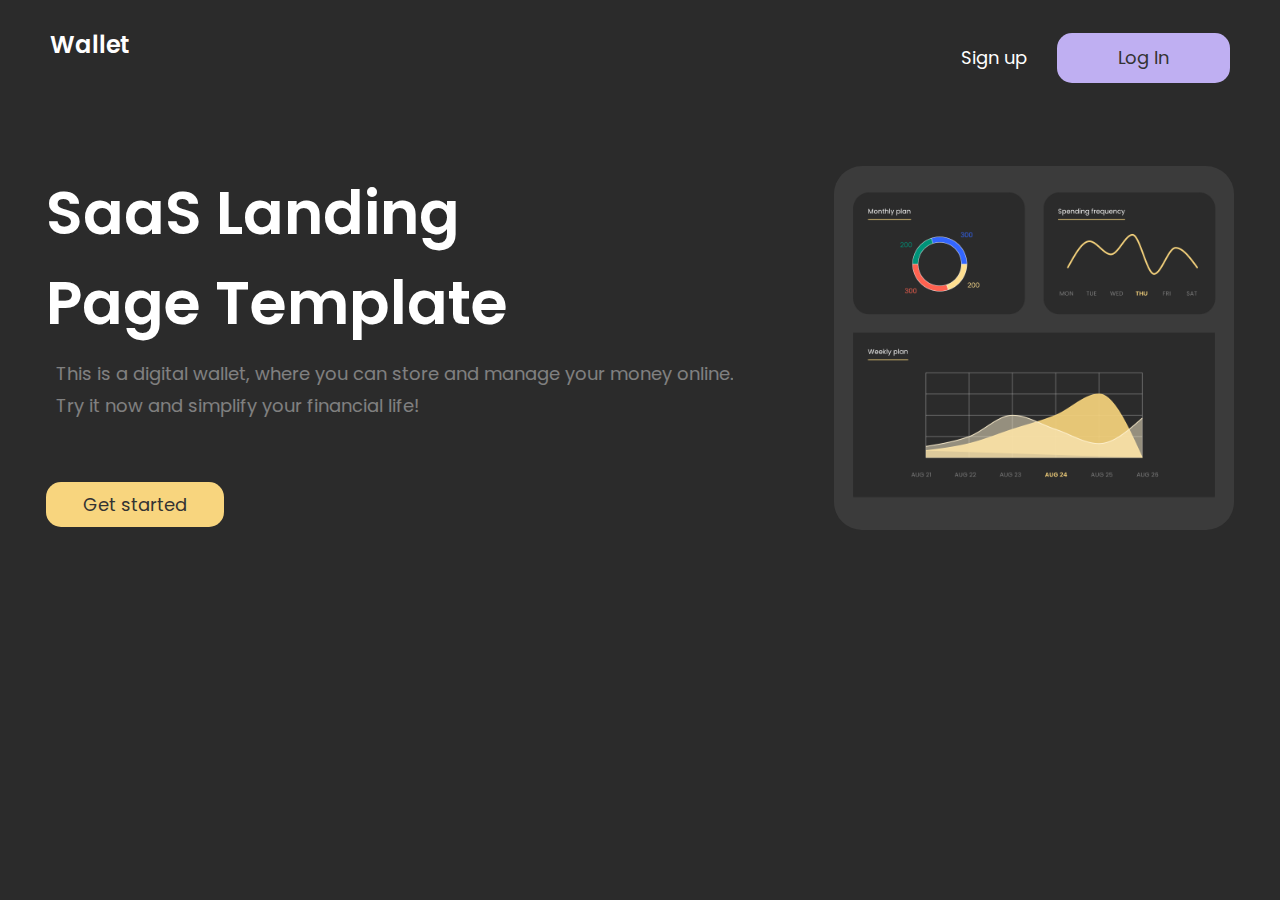
<file: index.html>
<!DOCTYPE html>
<html lang="en">
  <head>
    <meta charset="UTF-8" />
    <meta name="viewport" content="width=device-width, initial-scale=1.0" />
    <link rel="stylesheet" href="styles.css" />
    <title>Wallet</title>
  </head>
  <body>
    <header>
      <a href=""><h1 class="header_logo">Wallet</h1></a>
      <div class="actions">
        <a href="">Sign up</a>
        <button>Log In</button>
      </div>
    </header>
    <main>
      <section class="main_description">
        <h1>
          SaaS Landing <br />
          Page Template
        </h1>
        <p>
          This is a digital wallet, where you can store and manage your money
          online. <br />
          Try it now and simplify your financial life!
        </p>
        <button>Get started</button>
      </section>
      <section class="mainImg">
        <img src="img/image.png" alt="" class="img" />
      </section>
    </main>
  </body>
</html>
</file>
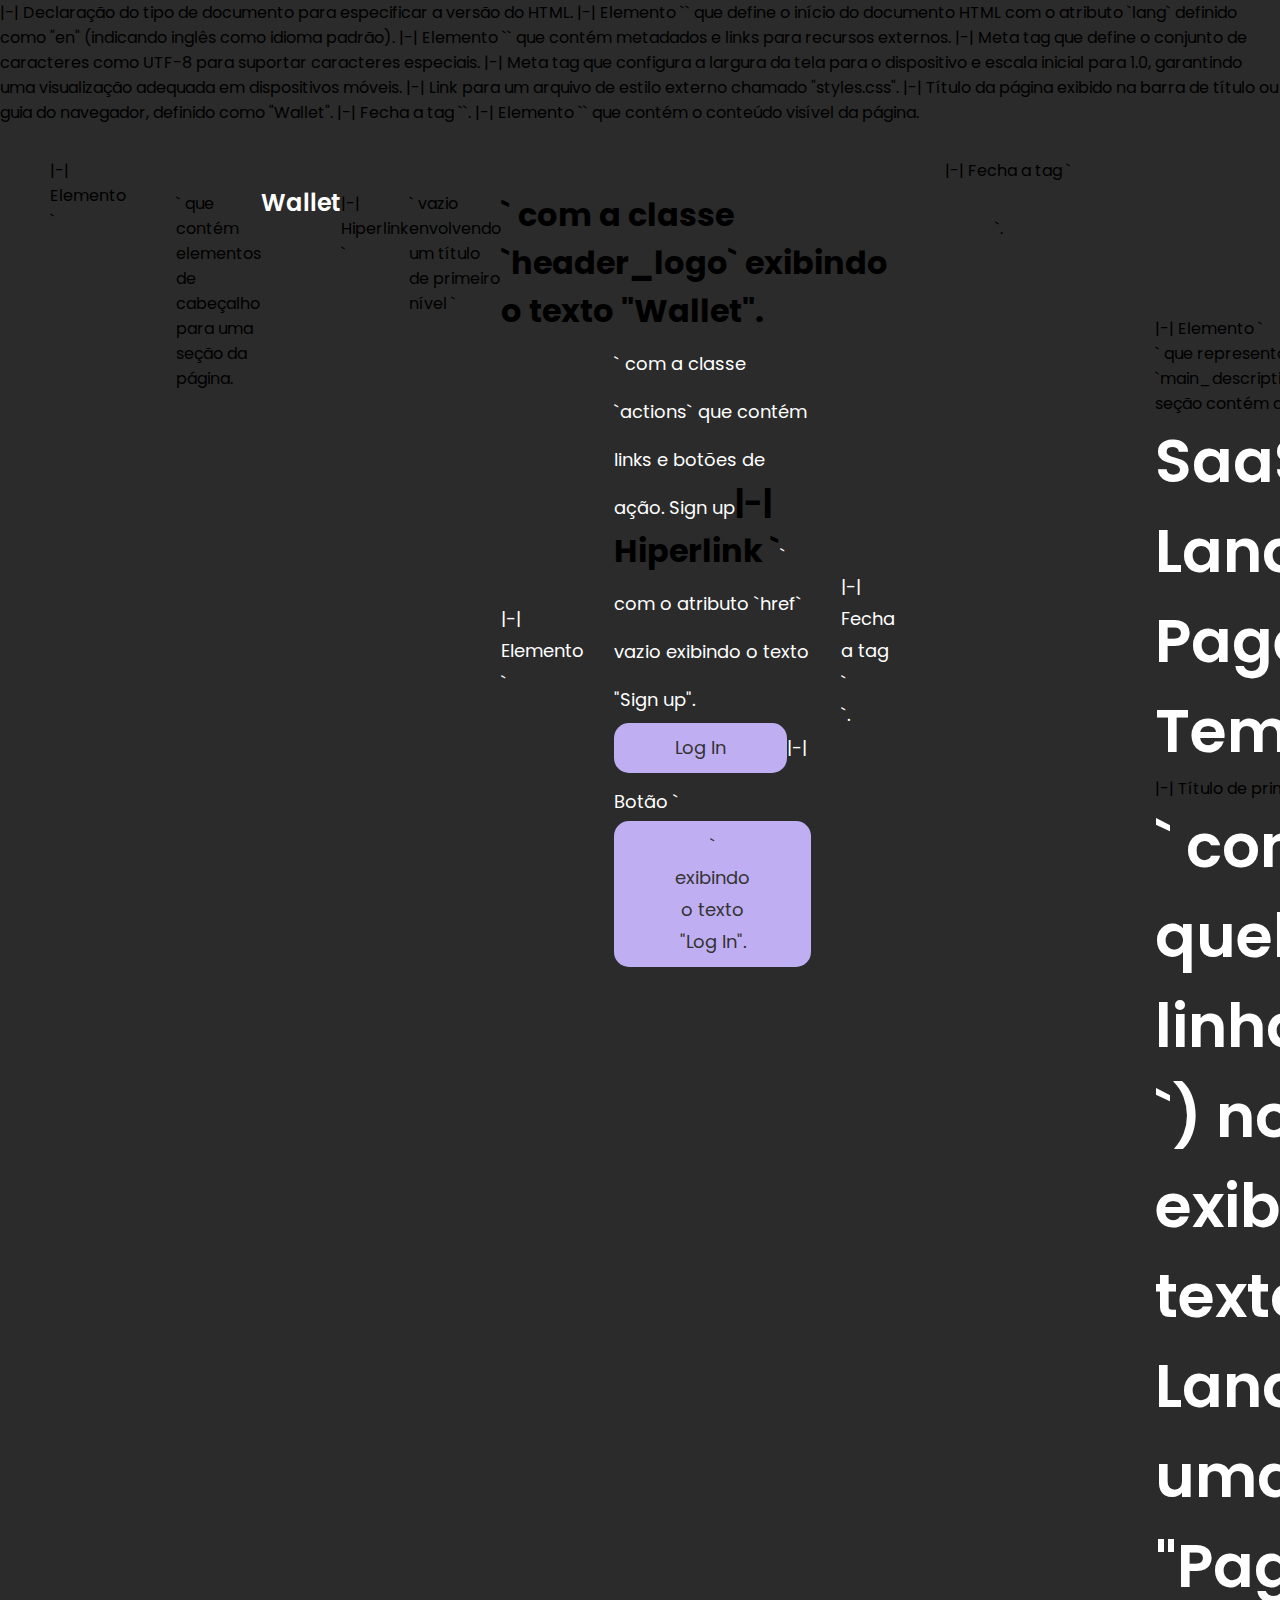
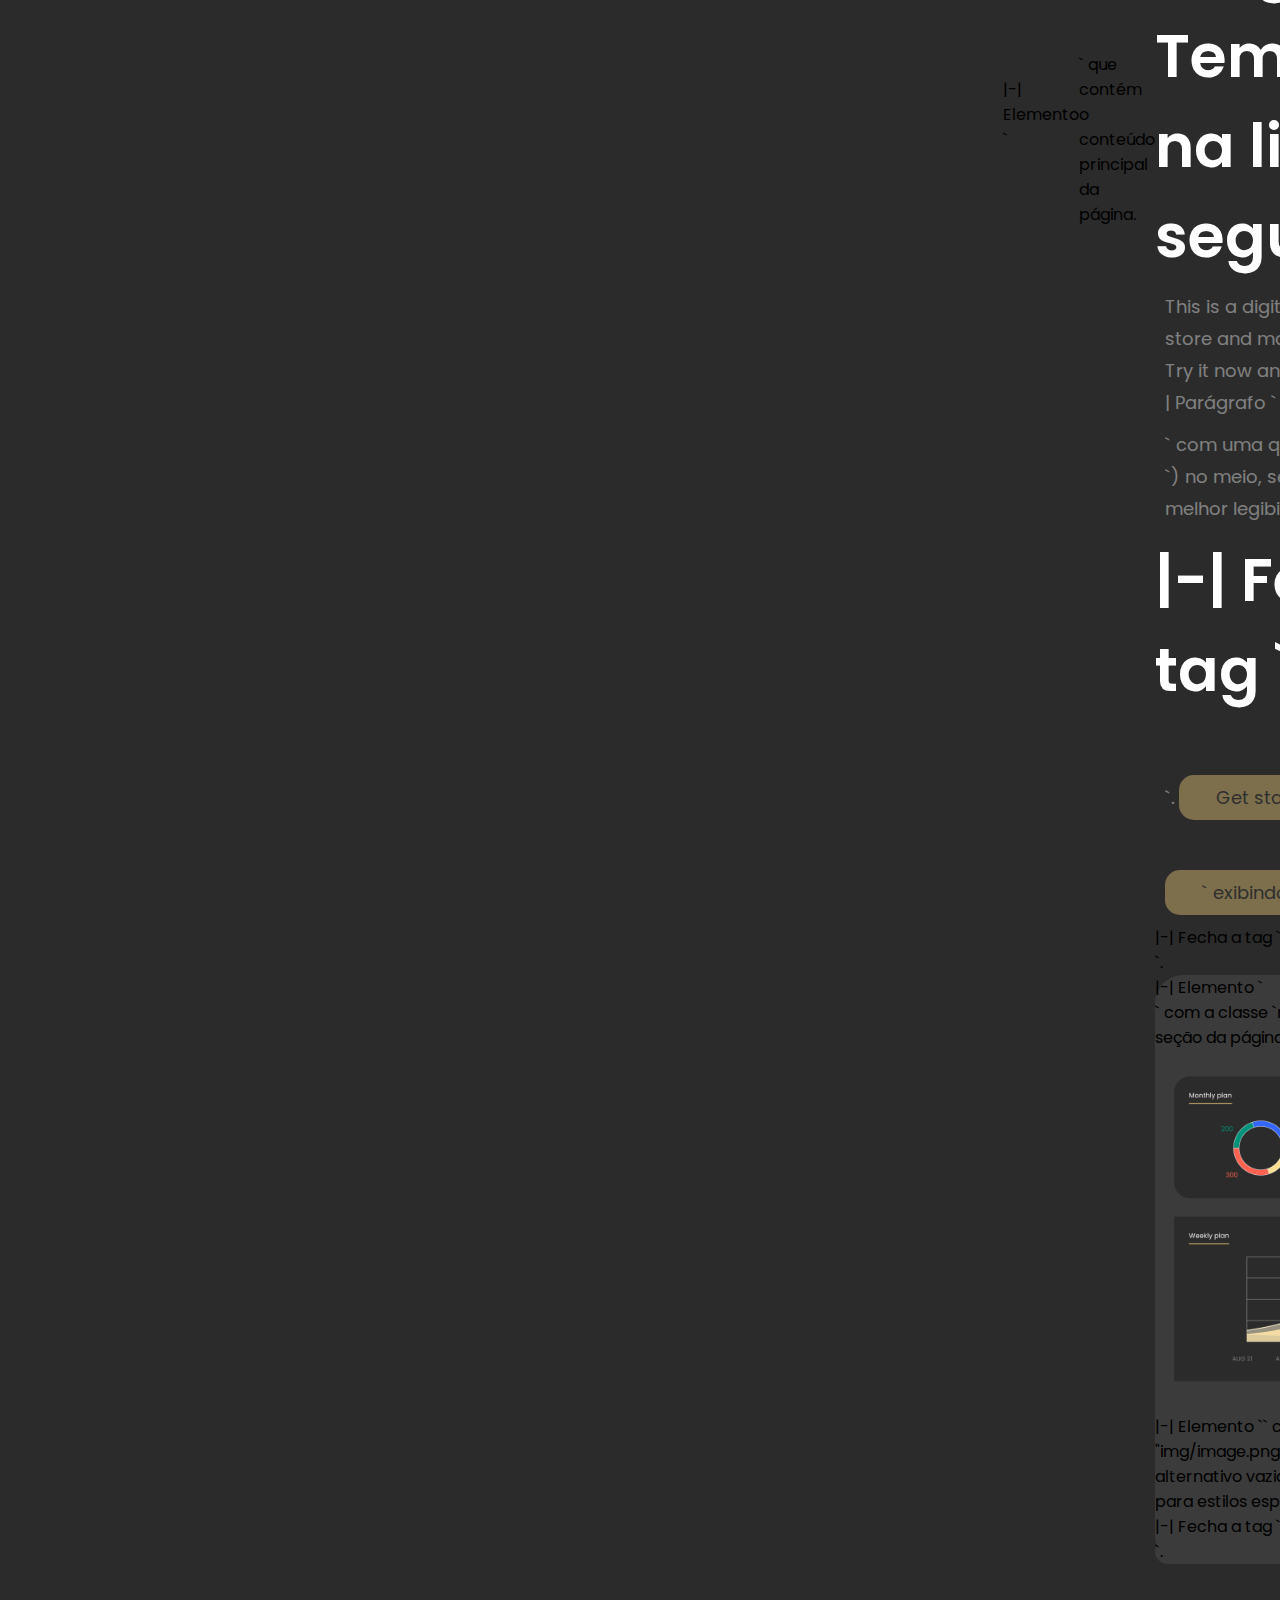
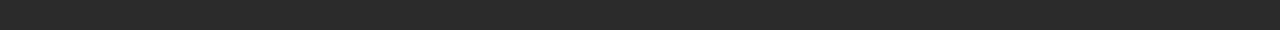
<file: code.html>
<!DOCTYPE html>|-| Declaração do tipo de documento para especificar a versão do HTML.
<html lang="en">|-| Elemento `<html>` que define o início do documento HTML com o atributo `lang` definido como "en" (indicando inglês como idioma padrão).
  <head>|-| Elemento `<head>` que contém metadados e links para recursos externos.
    <meta charset="UTF-8" />|-| Meta tag que define o conjunto de caracteres como UTF-8 para suportar caracteres especiais.
    <meta name="viewport" content="width=device-width, initial-scale=1.0" />|-| Meta tag que configura a largura da tela para o dispositivo e escala inicial para 1.0, garantindo uma visualização adequada em dispositivos móveis.
    <link rel="stylesheet" href="styles.css" />|-| Link para um arquivo de estilo externo chamado "styles.css".
    <title>Wallet</title>|-| Título da página exibido na barra de título ou guia do navegador, definido como "Wallet".
  </head>|-| Fecha a tag `<head>`.
  <body>|-| Elemento `<body>` que contém o conteúdo visível da página.
    <header>|-| Elemento `<header>` que contém elementos de cabeçalho para uma seção da página.
      <a href=""><h1 class="header_logo">Wallet</h1></a>|-| Hiperlink `<a>` vazio envolvendo um título de primeiro nível `<h1>` com a classe `header_logo` exibindo o texto "Wallet".
      <div class="actions">|-| Elemento `<div>` com a classe `actions` que contém links e botões de ação.
        <a href="">Sign up</a>|-| Hiperlink `<a>` com o atributo `href` vazio exibindo o texto "Sign up".
        <button>Log In</button>|-| Botão `<button>` exibindo o texto "Log In".
      </div>|-| Fecha a tag `<div class="actions">`.
    </header>|-| Fecha a tag `<header>`.
    <main>|-| Elemento `<main>` que contém o conteúdo principal da página.
      <section class="main_description">|-| Elemento `<section>` que representa uma seção da página. Pela classe `main_description`, podemos inferir que esta seção contém a descrição principal da página.
        <h1>SaaS Landing <br> Page Template</h1>|-| Título de primeiro nível `<h1>` com uma quebra de linha (`<br>`) no meio, exibindo o texto "SaaS Landing" em uma linha e "Page Template" na linha seguinte.
        <p>
          This is a digital wallet, where you can store and manage your money
          online <br> Try it now and simplify your financial life!|-| Parágrafo `<p>` com uma quebra de linha (`<br>`) no meio, separando as frases para melhor legibilidade.
        </p>|-| Fecha a tag `<p>`.
        <button>Get started</button>|-| Botão `<button>` exibindo o texto "Get started".
      </section>|-| Fecha a tag `<section class="main_description">`.
      <section class="mainImg">|-| Elemento `<section>` com a classe `mainImg` que representa outra seção da página.
        <img src="img/image.png" alt="" class="img">|-| Elemento `<img>` com o atributo `src` definido como "img/image.png" (caminho da imagem) e um texto alternativo vazio. A classe `img` pode ser usada para estilos específicos, como CSS.
      </section>|-| Fecha a tag `<section class="mainImg">`.
    </main>|-| Fecha a tag `<main>`.
  </body>|-| Fecha a tag `<body>`.
</html>|-| Fecha a tag `<html>`.
</file>
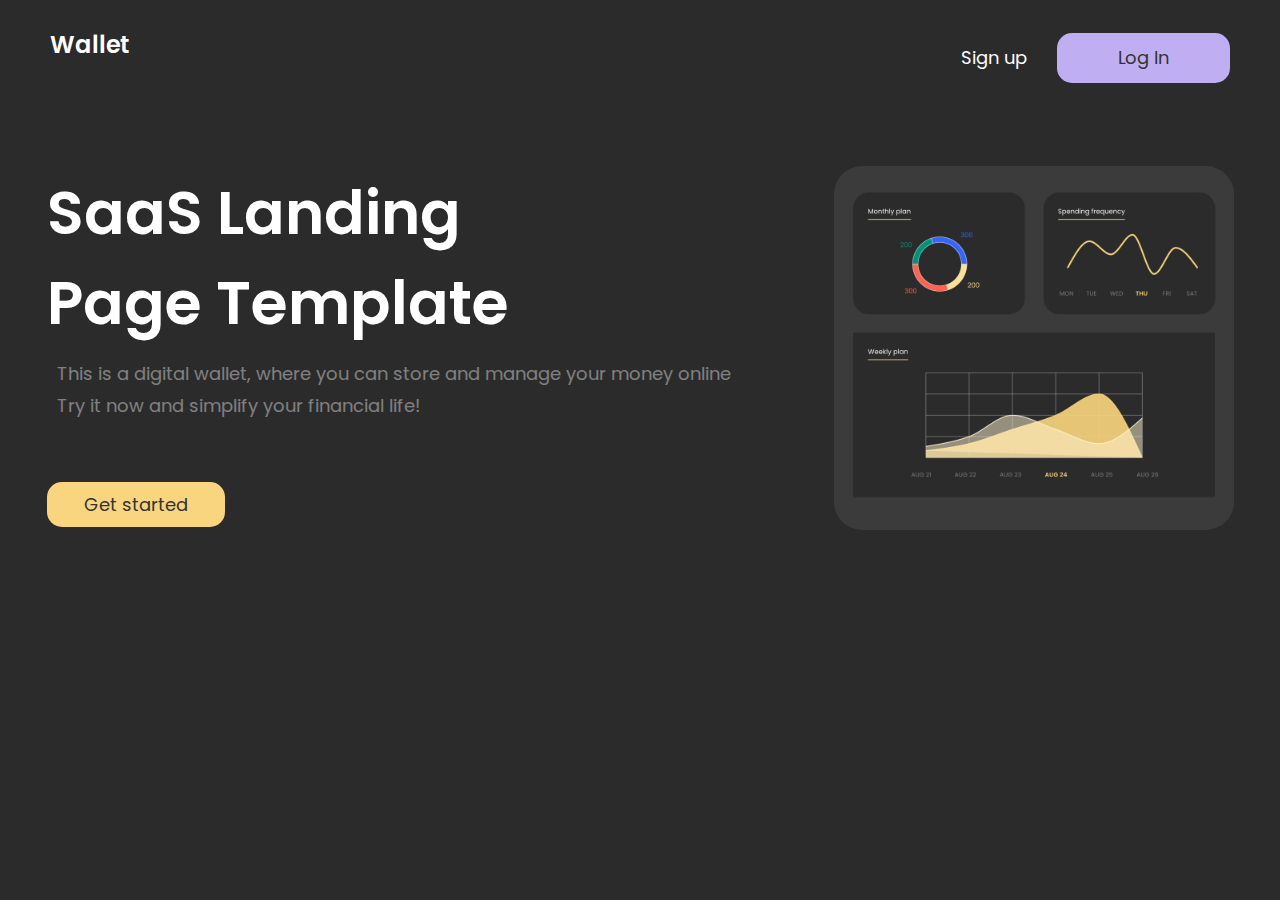
<file: teste.html>
<!DOCTYPE html>
<html lang="en">
  <head>
    <meta charset="UTF-8" />
    <meta name="viewport" content="width=device-width, initial-scale=1.0" />
    <link rel="stylesheet" href="styles.css" />
    <title>Wallet</title>
  </head>
  <body>
    <header>
      <a href=""><h1 class="header_logo">Wallet</h1></a>
      <div class="actions">
        <a href="">Sign up</a>
        <button>Log In</button>
      </div>
    </header>
    <main>
      <section class="main_description">
        <h1>
          SaaS Landing <br />
          Page Template
        </h1>
        <p>
          This is a digital wallet, where you can store and manage your money
          online <br />
          Try it now and simplify your financial life!
        </p>
        <button>Get started</button>
      </section>
      <section class="mainImg">
        <img src="https://codeinstages.github.io/wallet/img/image.png" alt="graficos" class="img">
      </section>      
    </main>
  </body>
</html>
</file>
<file: styles.css>
@import url('https://fonts.googleapis.com/css2?family=Poppins:wght@400;600;700&display=swap');

* {
    margin: 0;
    padding: 0;
    list-style: none;
    text-decoration: none;
    box-sizing: border-box;
    font-family: "Poppins", sans-serif;
}

body {
    background-color: #2B2B2B;
}

header {
    display: flex;
    justify-content: space-between;
    padding: 33px 50px;
}

.header_logo{
    color:#FFF;
    font-size: 24px;
    font-weight: 600;
    line-height: 24px;
}

.actions {
    display: flex;
    align-items: center;
    gap: 30px;
}

.actions a {
    color: #FFF;
    font-size: 18px;
    font-weight: 400;
    line-height: 32px;
}

.actions button {
    padding: 9px 61px;
    border: none;
    border-radius: 15px;
    background: #BFAFF2;
    color: #333;
    font-size: 18px;
    font-weight: 400;
    line-height: 32px;
    cursor: pointer;
}

 main {
    display: flex;
    align-items: center;
    justify-content: space-around;
    margin-top: 50px;
}

.main_description h1{
    color: #FFF;
    font-size: 60px;
    font-weight: 600;
    line-height: 90px;
}

.main_description p {
    color: #FFF;
    font-size: 18px;
    font-weight: 400;
    line-height: 32px;
    opacity: 0.4;
    margin: 10px;
}

.main_description button {
    border: none;
    border-radius: 15px;
    padding: 9px 37px;
    background:#F8D57E;
    font-size: 18px;
    color: #333;
    margin-top: 50px;
    cursor: pointer;
} 

.mainImg {
    background:rgb(59, 59, 59) 50% / cover no-repeat;
    border-radius: 28px;
}

.img {
    width: 25rem;

}
</file>
